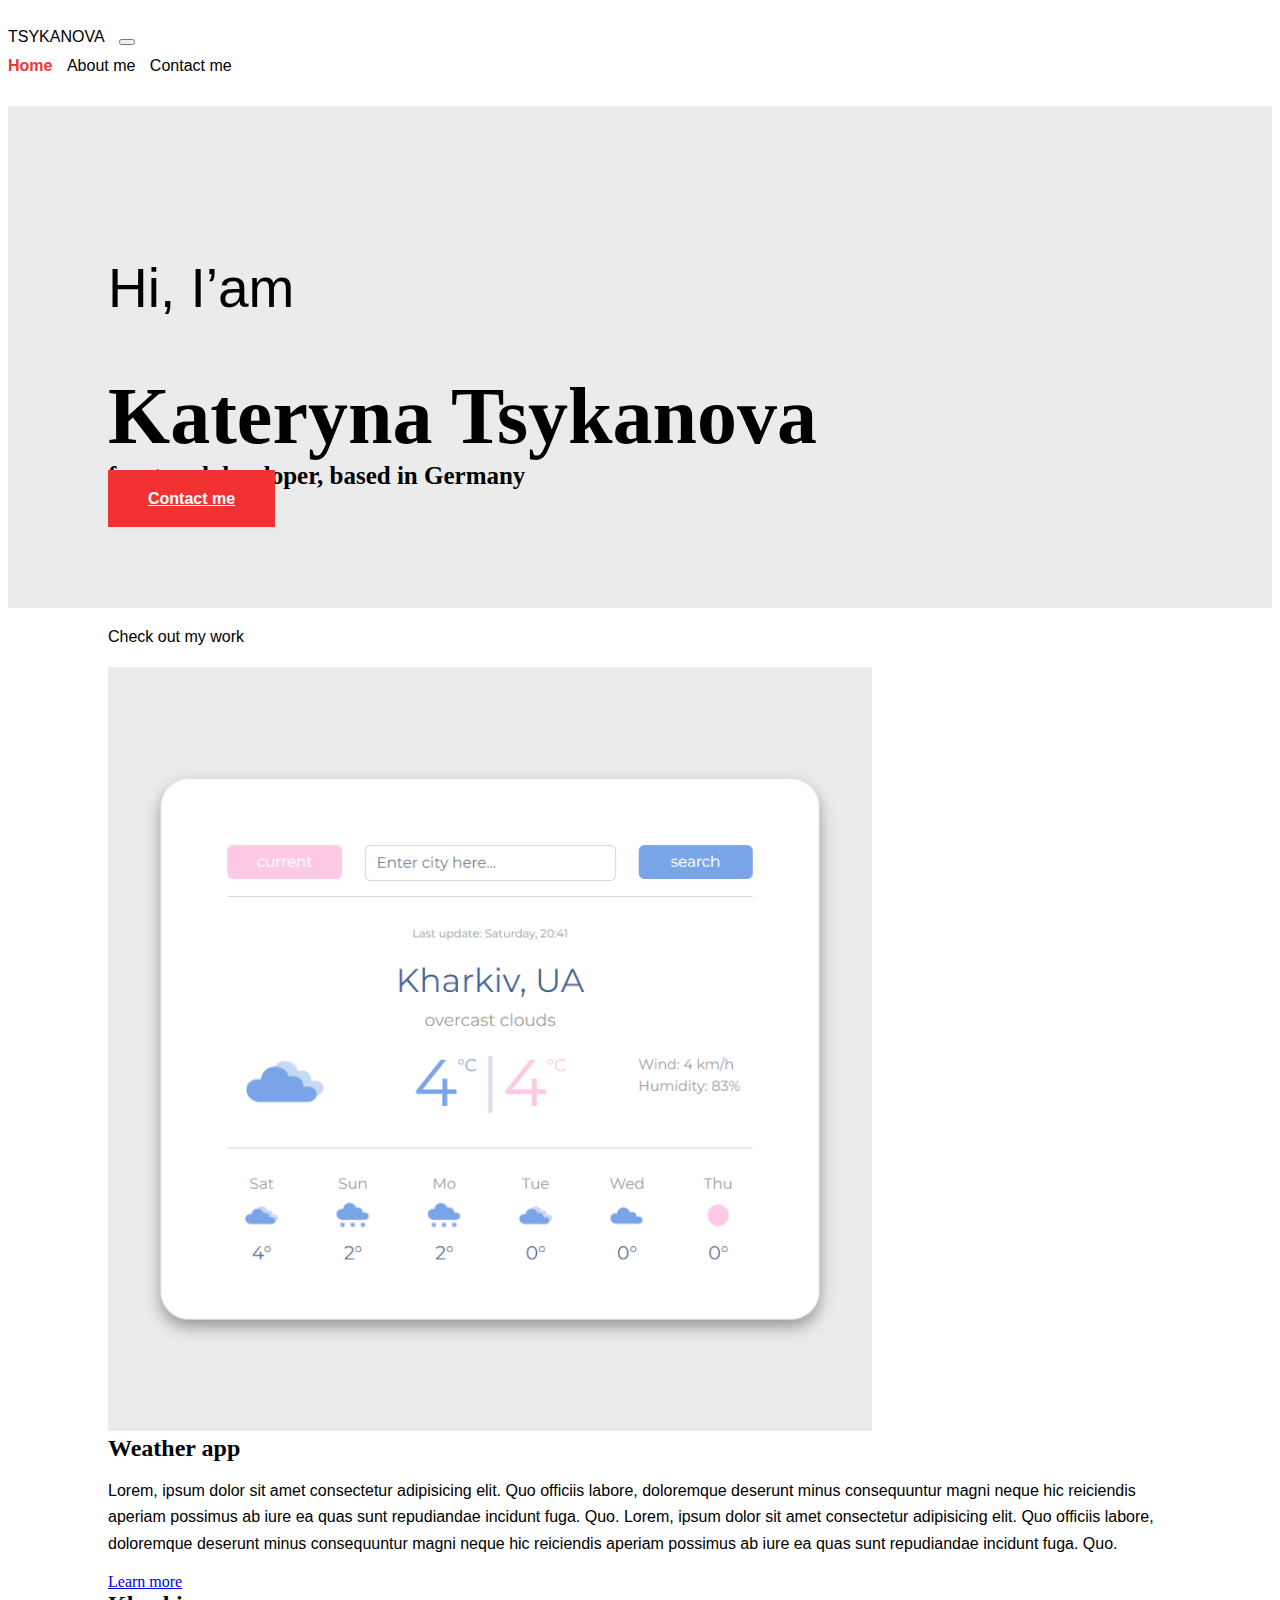
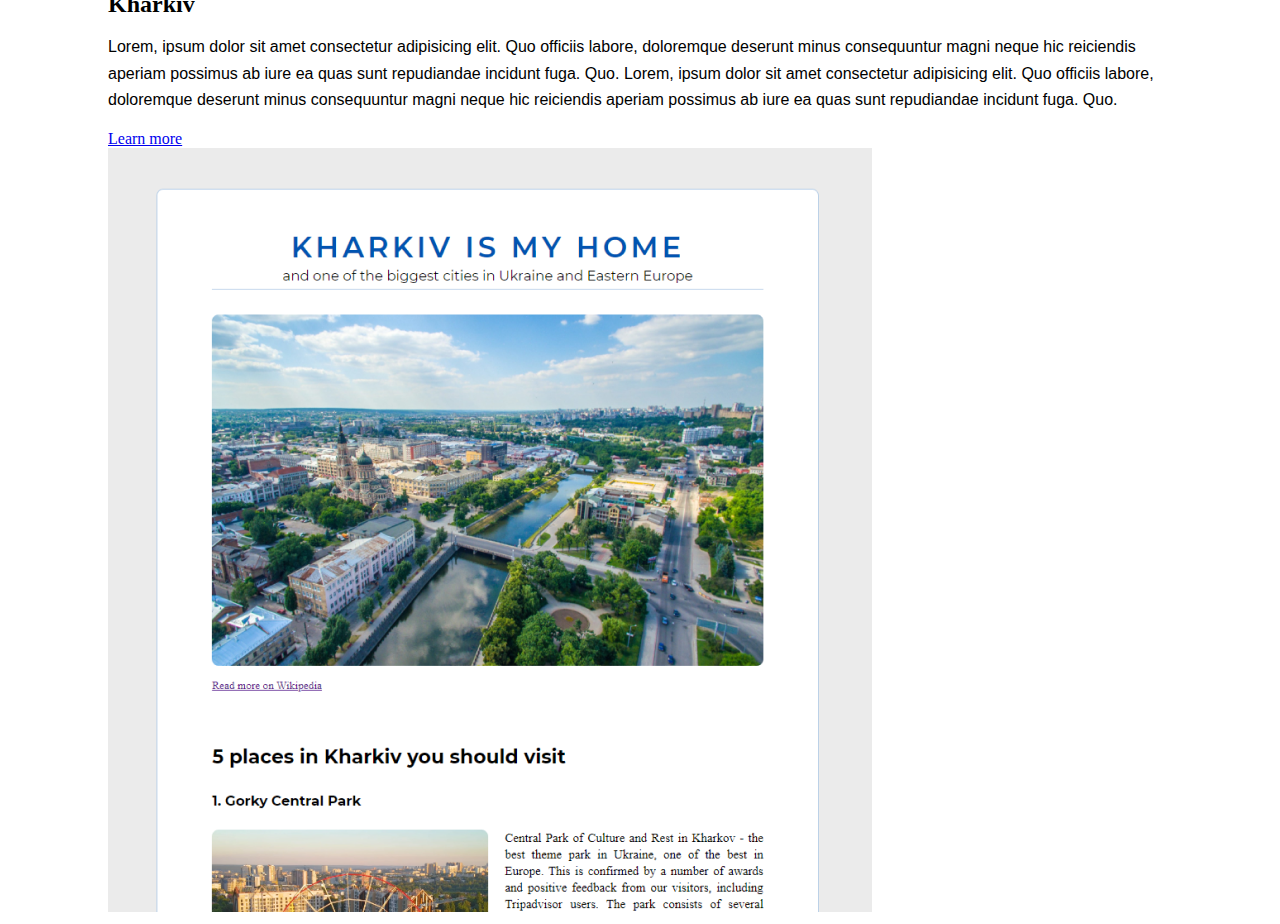
<file: index.html>
<!DOCTYPE html>
<html lang="en">
  <head>
    <meta charset="UTF-8" />
    <meta http-equiv="X-UA-Compatible" content="IE=edge" />
    <meta name="viewport" content="width=device-width, initial-scale=1.0" />
    <title>Kateryna Tsykanova</title>
    <link
      href="https://cdn.jsdelivr.net/npm/bootstrap@5.2.2/dist/css/bootstrap.min.css"
      rel="stylesheet"
      integrity="sha384-Zenh87qX5JnK2Jl0vWa8Ck2rdkQ2Bzep5IDxbcnCeuOxjzrPF/et3URy9Bv1WTRi"
      crossorigin="anonymous"
    />
    <link
      href="https://fonts.googleapis.com/css2?family=Josefin+Slab:wght@300&family=Lato:wght@300;400;700&display=swap"
      rel="stylesheet"
    />
    <script
      src="https://cdn.jsdelivr.net/npm/bootstrap@5.2.2/dist/js/bootstrap.bundle.min.js"
      integrity="sha384-OERcA2EqjJCMA+/3y+gxIOqMEjwtxJY7qPCqsdltbNJuaOe923+mo//f6V8Qbsw3"
      crossorigin="anonymous"
    ></script>
    <link href="src/styles.css" rel="stylesheet" />
  </head>
  <body>
    <nav class="navbar navbar-expand-lg bg-light fixed-top">
      <div class="container-fluid">
        <a class="navbar-brand" href="index.html">TSYKANOVA</a>
        <button
          class="navbar-toggler"
          type="button"
          data-bs-toggle="collapse"
          data-bs-target="#navbarNav"
          aria-controls="navbarNav"
          aria-expanded="false"
          aria-label="Toggle navigation"
        >
          <span class="navbar-toggler-icon"></span>
        </button>
        <div class="collapse navbar-collapse" id="navbarNav">
          <ul class="navbar-nav">
            <li class="nav-item">
              <a
                class="nav-link active"
                aria-current="page"
                href="index.html"
                title="Homepage"
              >
                Home
              </a>
            </li>
            <li class="nav-item">
              <a
                class="nav-link"
                href="about.html"
                title="About Kateryna Tsykanova"
              >
                About me
              </a>
            </li>
            <li class="nav-item">
              <a
                class="nav-link"
                href="about.html#contact"
                title="Contact of Kateryna Tsykanova"
              >
                Contact me
              </a>
            </li>
          </ul>
        </div>
      </div>
    </nav>

    <div class="hero">
      <div class="banner-text">
        <p>Hi, I’am</p>
        <h1>Kateryna Tsykanova</h1>
        <h2 class="mb-5">front-end developer, based in Germany</h2>
        <a href="#" class="btn btn-main">Contact me</a>
      </div>
    </div>

    <div class="container">
      <p class="text-center m-5">Check out my work</p>
      <div class="row project">
        <div class="col">
          <img
            src="img/weather_app.png"
            alt="image of weather-app project"
            class="d-none d-sm-block img-fluid"
          />
        </div>
        <div class="col-sm-6">
          <h2 class="mb-3">Weather app</h2>
          <p class="mb-4 text-muted">
            Lorem, ipsum dolor sit amet consectetur adipisicing elit. Quo
            officiis labore, doloremque deserunt minus consequuntur magni neque
            hic reiciendis aperiam possimus ab iure ea quas sunt repudiandae
            incidunt fuga. Quo. Lorem, ipsum dolor sit amet consectetur
            adipisicing elit. Quo officiis labore, doloremque deserunt minus
            consequuntur magni neque hic reiciendis aperiam possimus ab iure ea
            quas sunt repudiandae incidunt fuga. Quo.
          </p>
          <a href="#" class="btn btn-link">Learn more</a>
        </div>
      </div>
      <div class="row project">
        <div class="col-sm-6">
          <h2 class="mb-3">Kharkiv</h2>
          <p class="mb-4 text-muted">
            Lorem, ipsum dolor sit amet consectetur adipisicing elit. Quo
            officiis labore, doloremque deserunt minus consequuntur magni neque
            hic reiciendis aperiam possimus ab iure ea quas sunt repudiandae
            incidunt fuga. Quo. Lorem, ipsum dolor sit amet consectetur
            adipisicing elit. Quo officiis labore, doloremque deserunt minus
            consequuntur magni neque hic reiciendis aperiam possimus ab iure ea
            quas sunt repudiandae incidunt fuga. Quo.
          </p>
          <a href="#" class="btn btn-link">Learn more</a>
        </div>
        <div class="col">
          <img
            src="img/kharkiv.png"
            alt="image of weather-app project"
            class="d-none d-sm-block img-fluid"
          />
        </div>
      </div>
    </div>
  </body>
</html>
</file>
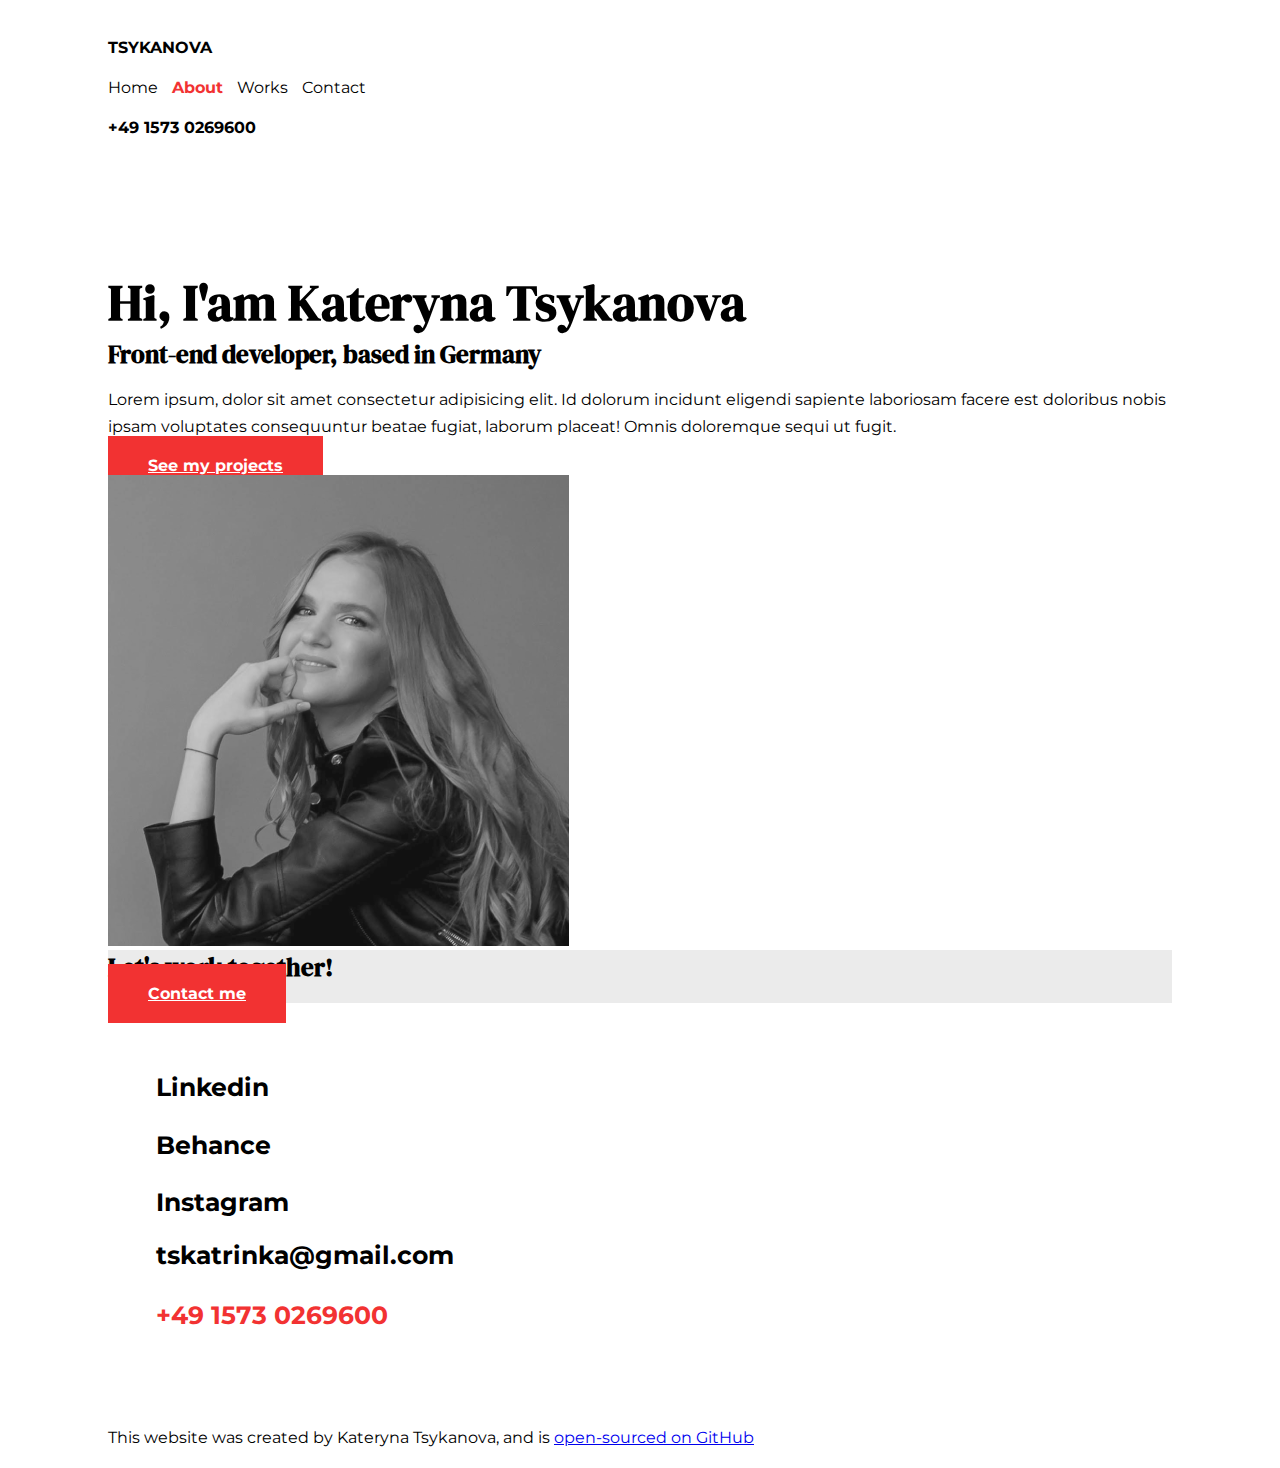
<file: about.html>
<!DOCTYPE html>
<html lang="en">
  <head>
    <meta charset="UTF-8" />
    <meta http-equiv="X-UA-Compatible" content="IE=edge" />
    <meta name="viewport" content="width=device-width, initial-scale=1.0" />
    <title>
      About Kateryna Tsykanova - front-end developer based in Germany
    </title>
    <link
      href="https://cdn.jsdelivr.net/npm/bootstrap@5.2.2/dist/css/bootstrap.min.css"
      rel="stylesheet"
      integrity="sha384-Zenh87qX5JnK2Jl0vWa8Ck2rdkQ2Bzep5IDxbcnCeuOxjzrPF/et3URy9Bv1WTRi"
      crossorigin="anonymous"
    />
    <link
      href="https://fonts.googleapis.com/css2?family=DM+Serif+Display&family=Montserrat&display=swap"
      rel="stylesheet"
    />
    <script
      src="https://cdn.jsdelivr.net/npm/bootstrap@5.2.2/dist/js/bootstrap.bundle.min.js"
      integrity="sha384-OERcA2EqjJCMA+/3y+gxIOqMEjwtxJY7qPCqsdltbNJuaOe923+mo//f6V8Qbsw3"
      crossorigin="anonymous"
    ></script>
    <link href="src/styles.css" rel="stylesheet" />
  </head>
  <body>
    <div class="container">
      <nav class="d-flex justify-content-between">
        <p class="header-logo">
          <a href="home.html" title="Homepage">TSYKANOVA</a>
        </p>
        <ul>
          <li><a href="home.html" title="Homepage">Home</a></li>
          <li>
            <a href="about.html" title="About Kateryna" class="active">About</a>
          </li>
          <li><a href="works.html" title="Kateryna's works">Works</a></li>
          <li>
            <a href="contact.html" title="Contact Kateryna">Contact</a>
          </li>
        </ul>
        <p class="header-phone d-none d-sm-block">+49 1573 0269600</p>
      </nav>
    </div>
    <div class="content-container container">
      <div class="row mb-md-5">
        <div class="col-lg-6">
          <h1 class="mb-3">Hi, I'am Kateryna Tsykanova</h1>
          <h2 class="mb-3">Front-end developer, based in Germany</h2>
          <p class="mb-5">
            Lorem ipsum, dolor sit amet consectetur adipisicing elit. Id dolorum
            incidunt eligendi sapiente laboriosam facere est doloribus nobis
            ipsam voluptates consequuntur beatae fugiat, laborum placeat! Omnis
            doloremque sequi ut fugit.
          </p>
          <a href="works.html" class="btn btn-main mb-5">See my projects</a>
        </div>
        <div class="col-lg-6 text-end mb-5">
          <img
            src="img/me.png"
            alt="Foto of Kateryna Tsykanova"
            class="img-fluid"
          />
        </div>
      </div>
      <footer>
        <div
          class="footer-contact d-none d-md-flex p-5 justify-content-between mb-5"
        >
          <h2>Let's work together!</h2>
          <a href="contact.html" class="btn btn-main">Contact me</a>
        </div>
        <div class="row contacts">
          <div class="col-lg-2">
            <p>
              <a href="https://www.linkedin.com/in/tsykanova/" target="_blank"
                >Linkedin</a
              >
            </p>
          </div>
          <div class="col-lg-2">
            <p>
              <a href="https://www.behance.net/kate_tsykanova" target="_blank"
                >Behance</a
              >
            </p>
          </div>
          <div class="col-lg-2">
            <p class="mb-5">
              <a href="https://www.instagram.com/tkat_rin/" target="_blank"
                >Instagram</a
              >
            </p>
          </div>
          <div class="col-lg-6 text-end">
            <div class="mb-5 emeil">
              <a href="https://www.instagram.com/tkat_rin/" target="_blank"
                >tskatrinka@gmail.com</a
              >
              <p class="phone mt-3">+49 1573 0269600</p>
            </div>
          </div>
        </div>
        <p class="text-center mb-5">
          This website was created by Kateryna Tsykanova, and is
          <a href="https://github.com/KaterynaTs19/portfolio_project"
            >open-sourced on GitHub</a
          >
        </p>
      </footer>
    </div>
  </body>
</html>
</file>
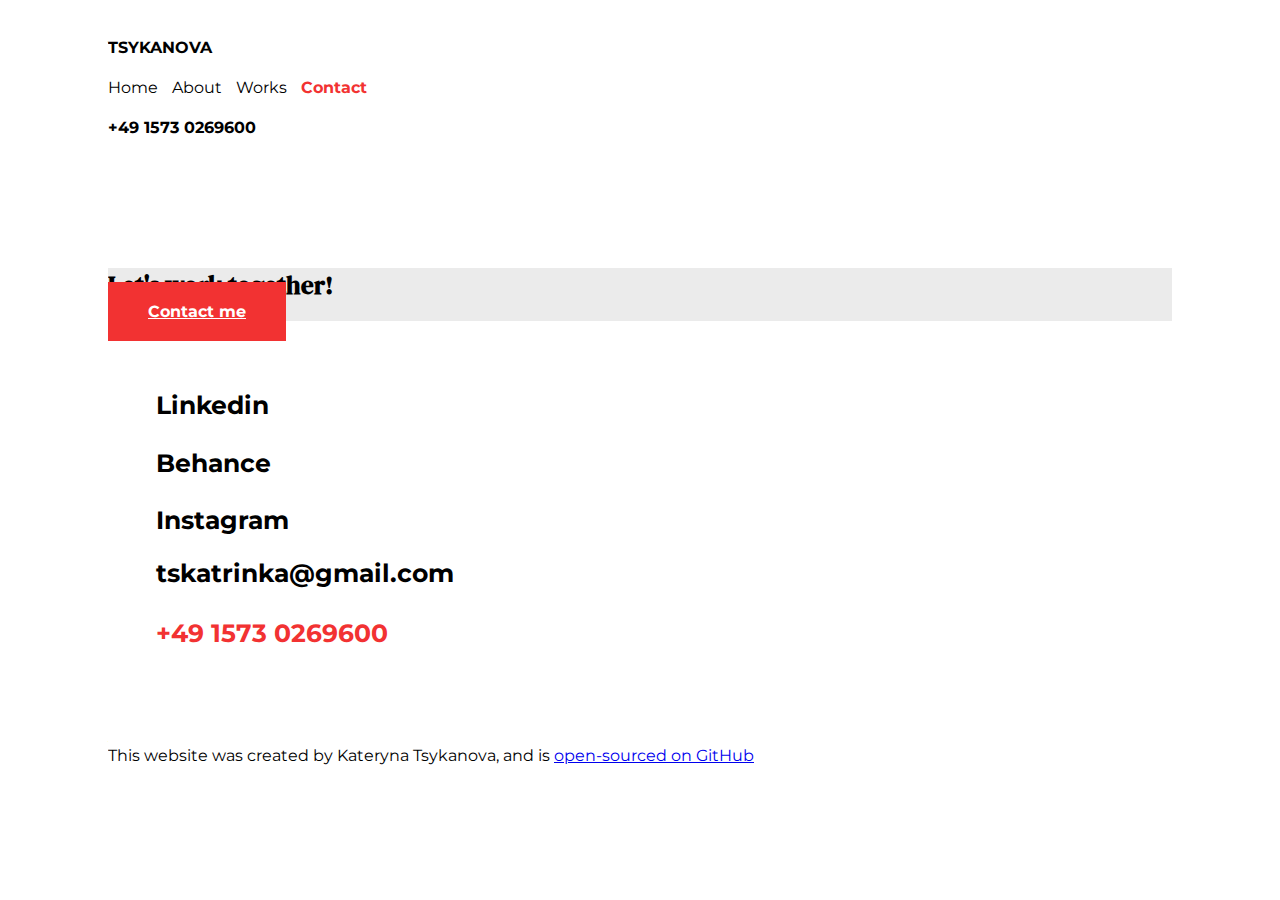
<file: contact.html>
<!DOCTYPE html>
<html lang="en">
  <head>
    <meta charset="UTF-8" />
    <meta http-equiv="X-UA-Compatible" content="IE=edge" />
    <meta name="viewport" content="width=device-width, initial-scale=1.0" />
    <title>Contacts of Kateryna Tsykanova</title>
    <link
      href="https://cdn.jsdelivr.net/npm/bootstrap@5.2.2/dist/css/bootstrap.min.css"
      rel="stylesheet"
      integrity="sha384-Zenh87qX5JnK2Jl0vWa8Ck2rdkQ2Bzep5IDxbcnCeuOxjzrPF/et3URy9Bv1WTRi"
      crossorigin="anonymous"
    />
    <link
      href="https://fonts.googleapis.com/css2?family=DM+Serif+Display&family=Montserrat&display=swap"
      rel="stylesheet"
    />
    <script
      src="https://cdn.jsdelivr.net/npm/bootstrap@5.2.2/dist/js/bootstrap.bundle.min.js"
      integrity="sha384-OERcA2EqjJCMA+/3y+gxIOqMEjwtxJY7qPCqsdltbNJuaOe923+mo//f6V8Qbsw3"
      crossorigin="anonymous"
    ></script>
    <link href="src/styles.css" rel="stylesheet" />
  </head>
  <body>
    <div class="container">
      <nav class="d-flex justify-content-between">
        <p class="header-logo">
          <a href="home.html" title="Homepage">TSYKANOVA</a>
        </p>
        <ul>
          <li><a href="home.html" title="Homepage">Home</a></li>
          <li><a href="about.html" title="About Kateryna">About</a></li>
          <li><a href="works.html" title="Kateryna's works">Works</a></li>
          <li>
            <a href="contact.html" title="Contact Kateryna" class="active"
              >Contact</a
            >
          </li>
        </ul>
        <p class="header-phone d-none d-sm-block">+49 1573 0269600</p>
      </nav>
    </div>
    <div class="content-container container">
      <div class="content">
         <footer>
        <div
          class="footer-contact d-none d-md-flex p-5 justify-content-between mb-5"
        >
          <h2>Let's work together!</h2>
          <a href="contact.html" class="btn btn-main">Contact me</a>
        </div>
        <div class="row contacts">
          <div class="col-lg-2">
            <p>
              <a href="https://www.linkedin.com/in/tsykanova/" target="_blank"
                >Linkedin</a
              >
            </p>
          </div>
          <div class="col-lg-2">
            <p>
              <a href="https://www.behance.net/kate_tsykanova" target="_blank"
                >Behance</a
              >
            </p>
          </div>
          <div class="col-lg-2">
            <p class="mb-5">
              <a href="https://www.instagram.com/tkat_rin/" target="_blank"
                >Instagram</a
              >
            </p>
          </div>
          <div class="col-lg-6 text-end">
            <div class="mb-5 emeil">
              <a href="https://www.instagram.com/tkat_rin/" target="_blank"
                >tskatrinka@gmail.com</a
              >
              <p class="phone mt-3">+49 1573 0269600</p>
            </div>
          </div>
        </div>
        <p class="text-center mb-5">
          This website was created by Kateryna Tsykanova, and is
          <a href="https://github.com/KaterynaTs19/portfolio_project"
            >open-sourced on GitHub</a
          >
        </p>
      </footer>
        </div>
      </div>
    </div>
  </body>
</html>
</file>
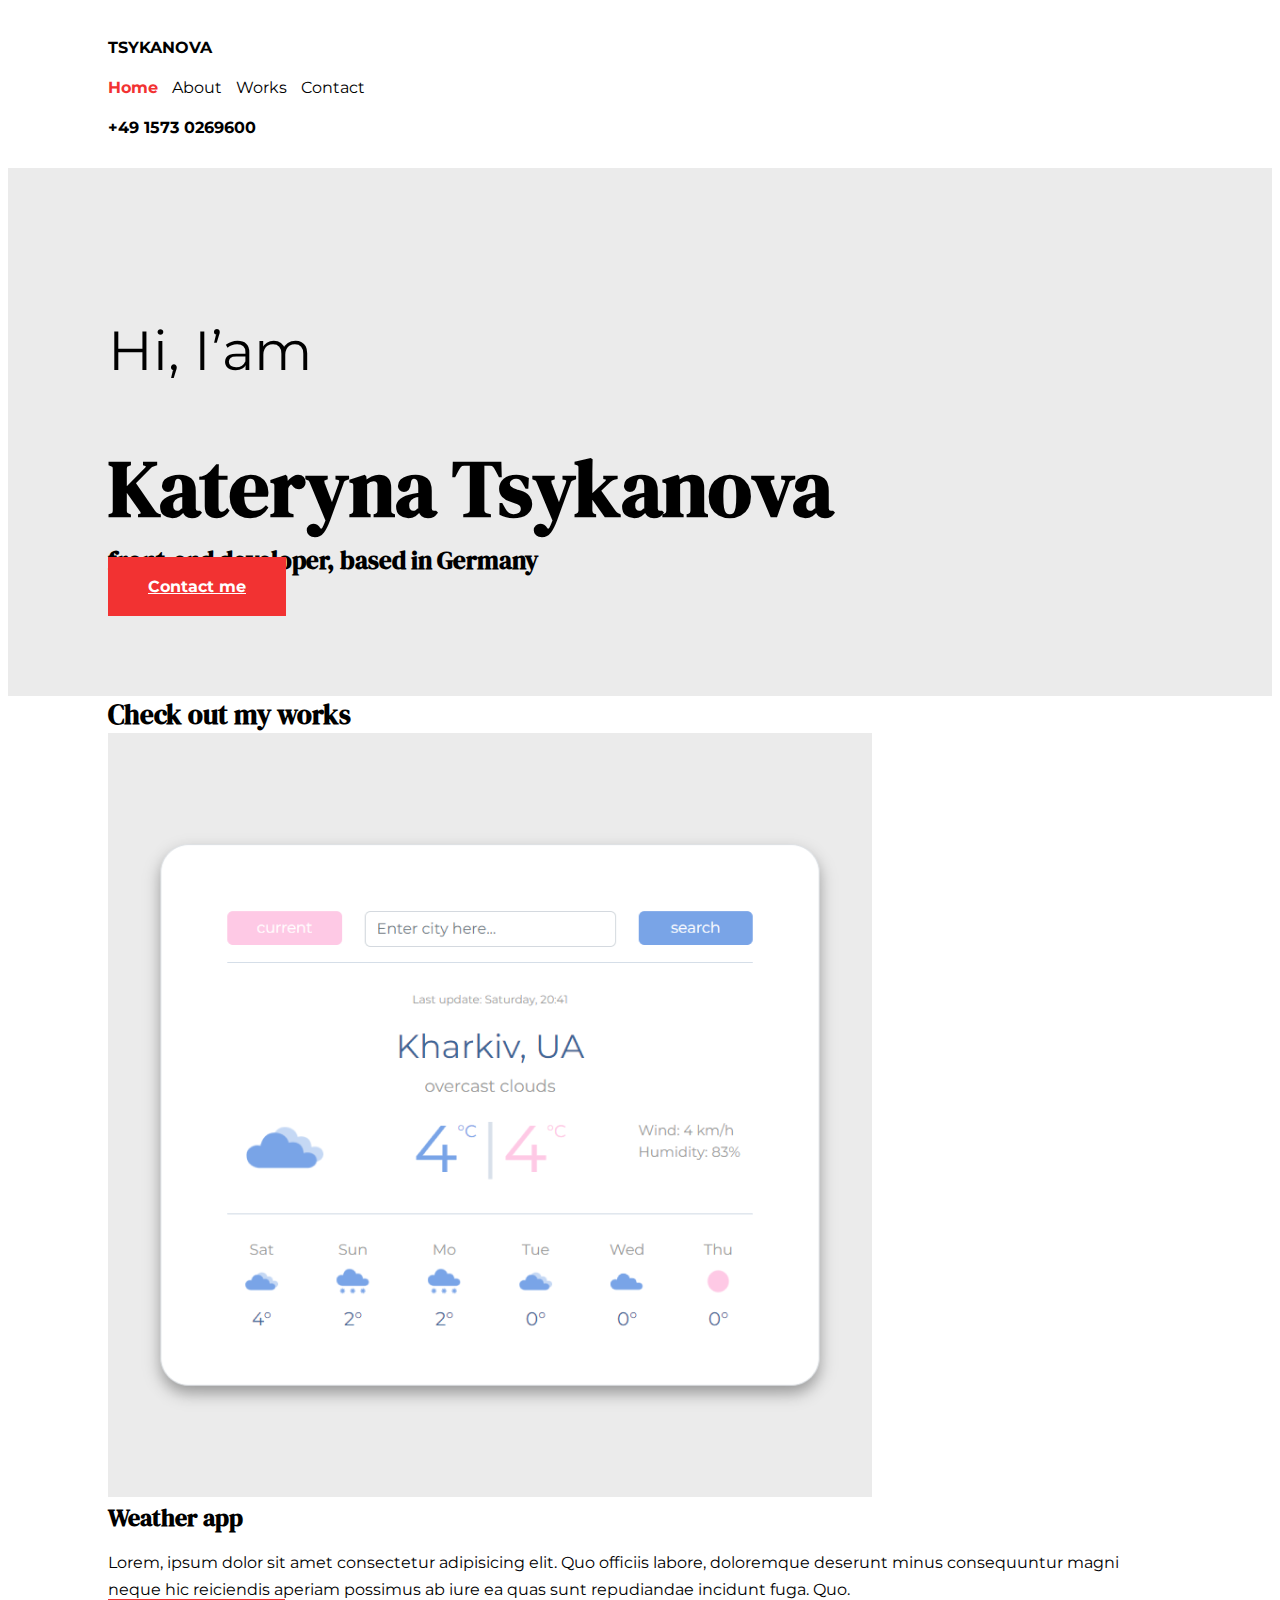
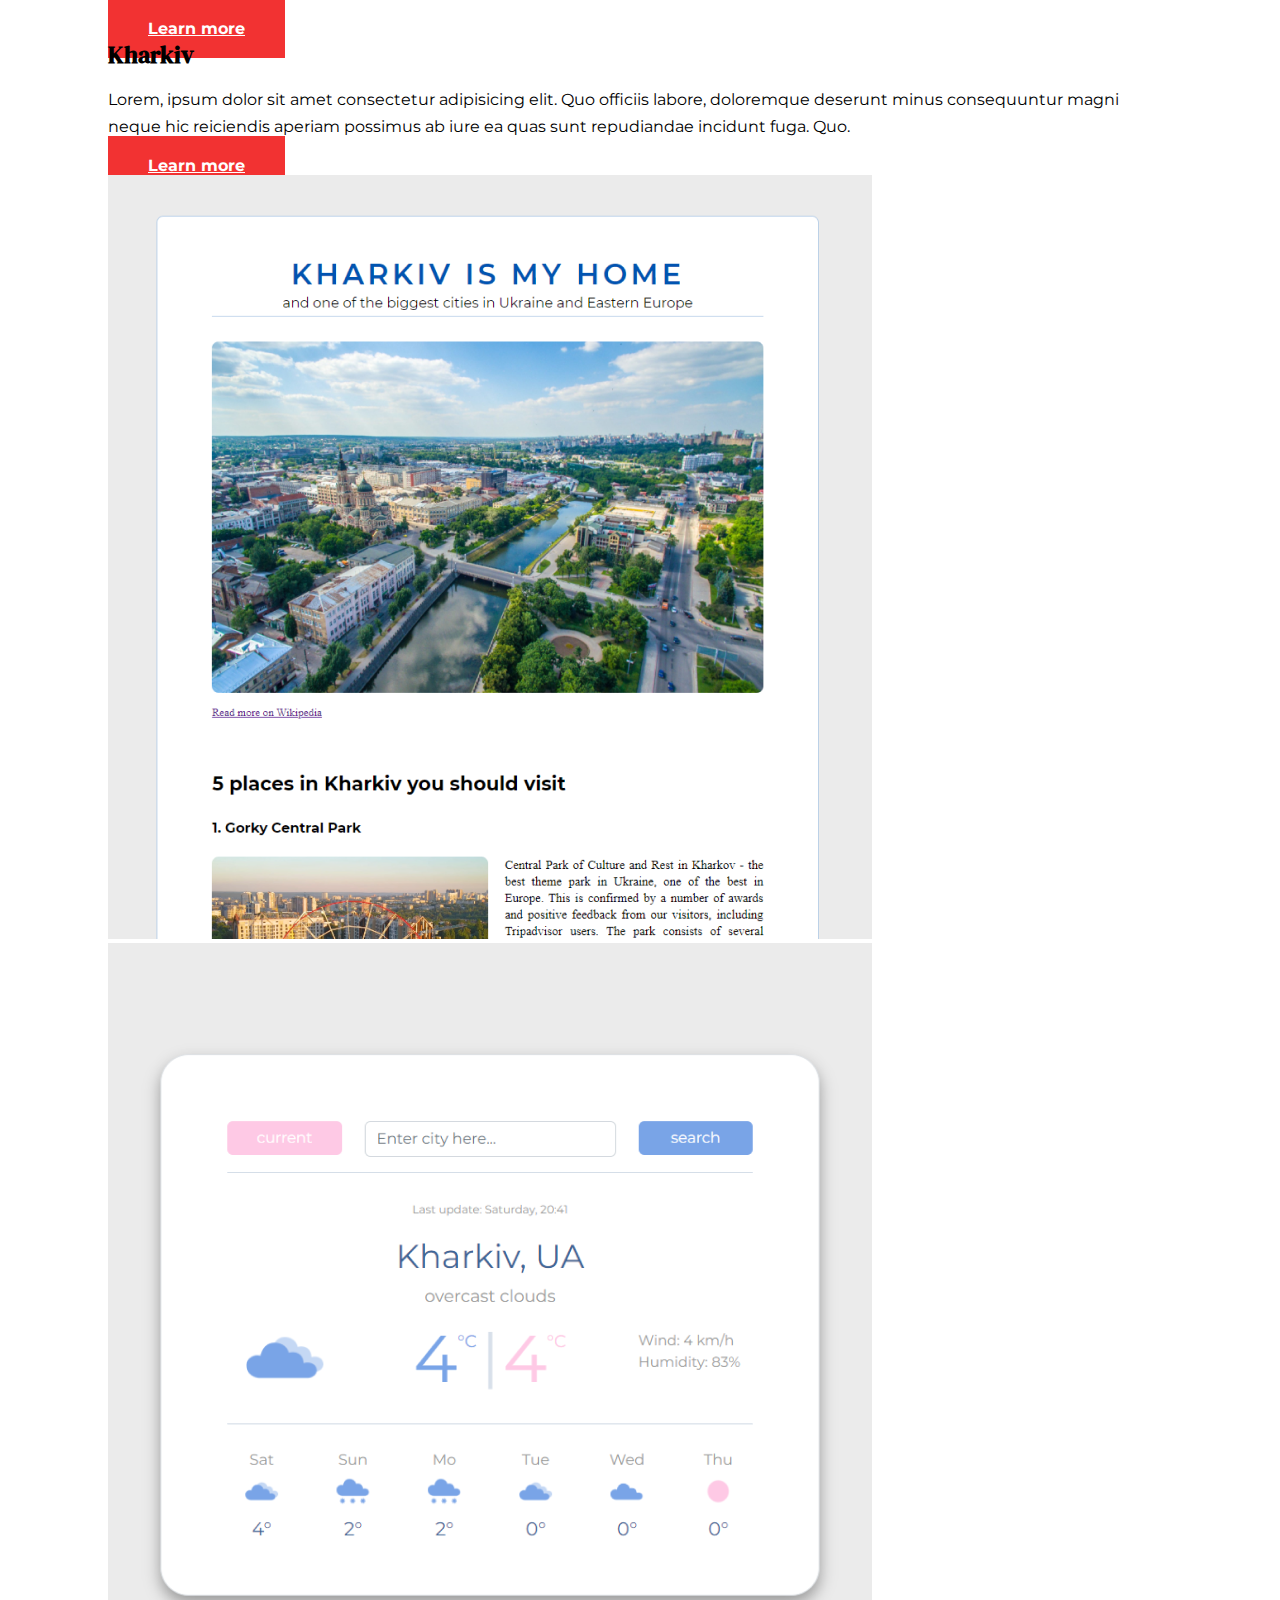
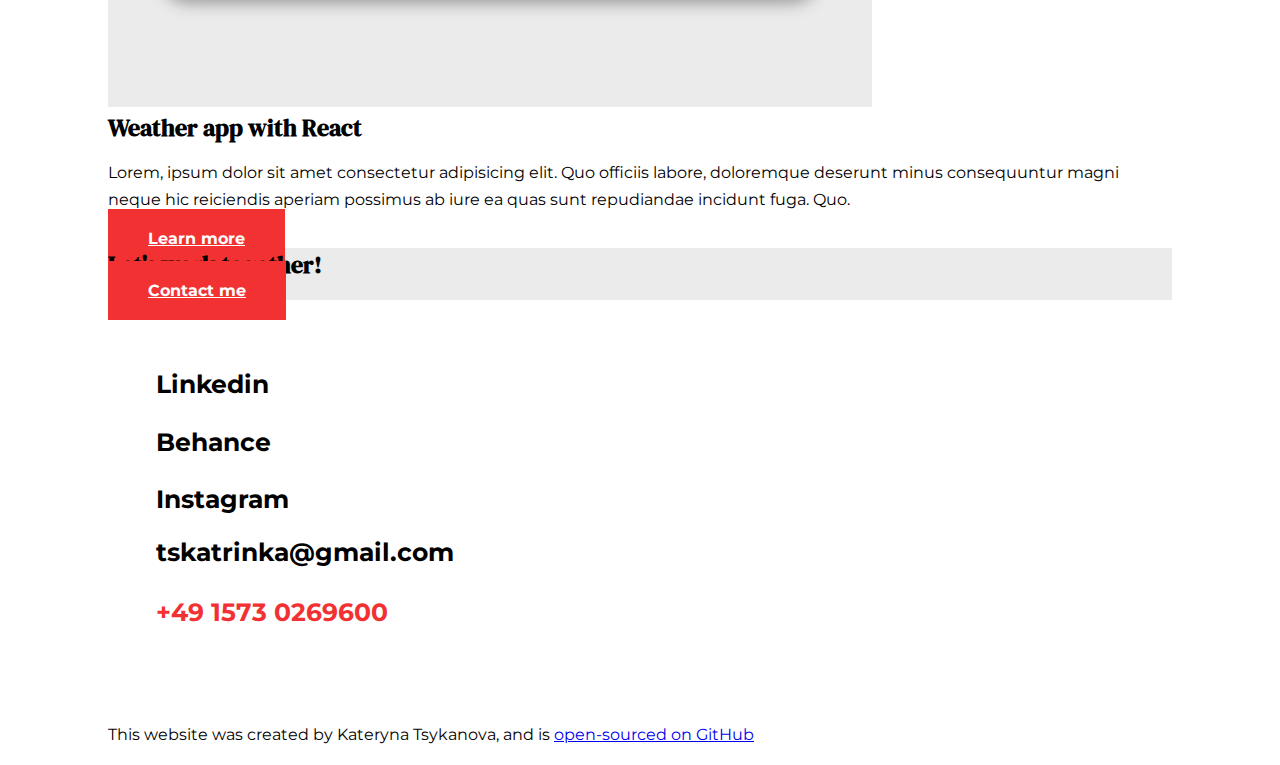
<file: home.html>
<!DOCTYPE html>
<html lang="en">
  <head>
    <meta charset="UTF-8" />
    <meta http-equiv="X-UA-Compatible" content="IE=edge" />
    <meta name="viewport" content="width=device-width, initial-scale=1.0" />
    <title>Front-end developer based in Germany - Kateryna Tsykanova</title>
    <meta
      name="description"
      content="Kateryna Tsykanova is a front-end developer based in Germany"
    />
    <link
      href="https://cdn.jsdelivr.net/npm/bootstrap@5.2.2/dist/css/bootstrap.min.css"
      rel="stylesheet"
      integrity="sha384-Zenh87qX5JnK2Jl0vWa8Ck2rdkQ2Bzep5IDxbcnCeuOxjzrPF/et3URy9Bv1WTRi"
      crossorigin="anonymous"
    />
    <link
      href="https://fonts.googleapis.com/css2?family=DM+Serif+Display&family=Montserrat&display=swap"
      rel="stylesheet"
    />
    <script
      src="https://cdn.jsdelivr.net/npm/bootstrap@5.2.2/dist/js/bootstrap.bundle.min.js"
      integrity="sha384-OERcA2EqjJCMA+/3y+gxIOqMEjwtxJY7qPCqsdltbNJuaOe923+mo//f6V8Qbsw3"
      crossorigin="anonymous"
    ></script>
    <link href="src/styles.css" rel="stylesheet" />
  </head>
  <body>
    <div class="container">
      <nav class="d-flex justify-content-between">
        <p class="header-logo">
          <a href="home.html" title="Homepage">TSYKANOVA</a>
        </p>
        <ul>
          <li><a href="home.html" class="active" title="Homepage">Home</a></li>
          <li><a href="about.html" title="About Kateryna">About</a></li>
          <li><a href="works.html" title="Kateryna's works">Works</a></li>
          <li><a href="contact.html" title="Contact Kateryna">Contact</a></li>
        </ul>
        <p class="header-phone d-none d-sm-block">+49 1573 0269600</p>
      </nav>
    </div>
    <div class="hero mb-5">
      <div class="banner-text text-center">
        <p>Hi, I’am</p>
        <h1 class="mb-3">Kateryna Tsykanova</h1>
        <h2 class="mb-5">front-end developer, based in Germany</h2>
        <a href="contact.html" class="btn btn-main">Contact me</a>
      </div>
    </div>

    <div class="container">
      <h3 class="text-center mb-5">Check out my works</h3>
      <div class="row mb-5 mt-3">
        <div class="col-md-6 mb-md-5">
          <img
            src="img/weather_app.png"
            alt="Image of weather-app project"
            class="d-none d-sm-block img-fluid"
          />
        </div>
        <div class="col-md-6">
          <div class="content ms-md-5">
            <h2 class="mb-3">Weather app</h2>
            <p class="mb-4 text-muted">
              Lorem, ipsum dolor sit amet consectetur adipisicing elit. Quo
              officiis labore, doloremque deserunt minus consequuntur magni
              neque hic reiciendis aperiam possimus ab iure ea quas sunt
              repudiandae incidunt fuga. Quo.
            </p>
            <a href="works.html" class="btn btn-main mb-3">Learn more</a>
          </div>
        </div>
      </div>
      <div class="row mb-5">
        <div class="col-md-6">
          <div class="content me-md-5">
            <h2 class="mb-3">Kharkiv</h2>
            <p class="mb-4 text-muted">
              Lorem, ipsum dolor sit amet consectetur adipisicing elit. Quo
              officiis labore, doloremque deserunt minus consequuntur magni
              neque hic reiciendis aperiam possimus ab iure ea quas sunt
              repudiandae incidunt fuga. Quo.
            </p>
            <a href="works.html" class="btn btn-main mb-3">Learn more</a>
          </div>
        </div>
        <div class="col-md-6 mb-md-5">
          <img
            src="img/kharkiv.png"
            alt="Image of Kharkiv landing-page"
            class="d-none d-sm-block img-fluid"
          />
        </div>
      </div>
      <div class="row mb-5 mt-3">
        <div class="col-md-6 mb-md-5">
          <img
            src="img/weather_app.png"
            alt="image of weather-app project"
            class="d-none d-sm-block img-fluid"
          />
        </div>
        <div class="col-md-6">
          <div class="content ms-md-5">
            <h2 class="mb-3">Weather app with React</h2>
            <p class="mb-4 text-muted">
              Lorem, ipsum dolor sit amet consectetur adipisicing elit. Quo
              officiis labore, doloremque deserunt minus consequuntur magni
              neque hic reiciendis aperiam possimus ab iure ea quas sunt
              repudiandae incidunt fuga. Quo.
            </p>
            <a href="works.html" class="btn btn-main mb-3">Learn more</a>
          </div>
        </div>
      </div>
      <footer>
        <div
          class="footer-contact d-none d-md-flex p-5 justify-content-between mb-5"
        >
          <h2>Let's work together!</h2>
          <a href="contact.html" class="btn btn-main">Contact me</a>
        </div>
        <div class="row contacts">
          <div class="col-lg-2">
            <p>
              <a href="https://www.linkedin.com/in/tsykanova/" target="_blank"
                >Linkedin</a
              >
            </p>
          </div>
          <div class="col-lg-2">
            <p>
              <a href="https://www.behance.net/kate_tsykanova" target="_blank"
                >Behance</a
              >
            </p>
          </div>
          <div class="col-lg-2">
            <p class="mb-5">
              <a href="https://www.instagram.com/tkat_rin/" target="_blank"
                >Instagram</a
              >
            </p>
          </div>
          <div class="col-lg-6 text-end">
            <div class="mb-5 emeil">
              <a href="https://www.instagram.com/tkat_rin/" target="_blank"
                >tskatrinka@gmail.com</a
              >
              <p class="phone mt-3">+49 1573 0269600</p>
            </div>
          </div>
        </div>
        <p class="text-center mb-5">
          This website was created by Kateryna Tsykanova, and is
          <a href="https://github.com/KaterynaTs19/portfolio_project"
            >open-sourced on GitHub</a
          >
        </p>
      </footer>
    </div>
  </body>
</html>
</file>
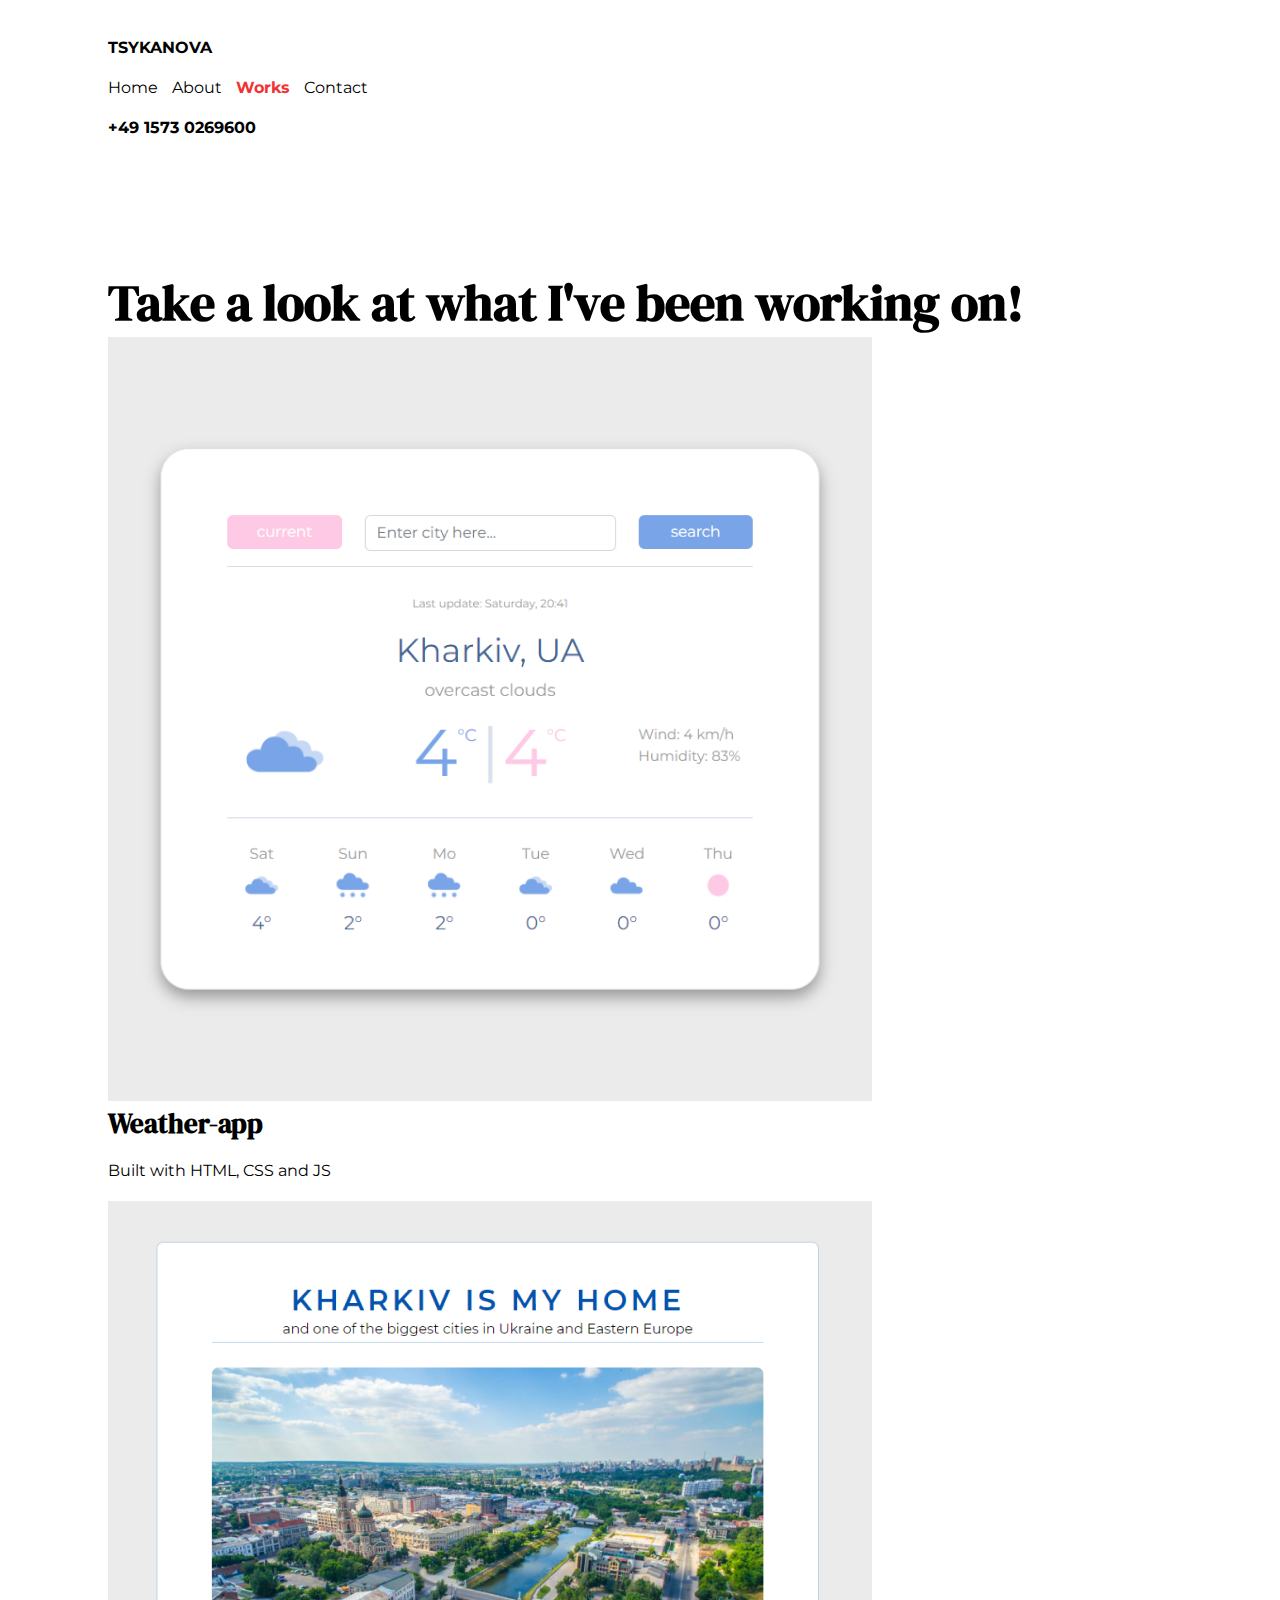
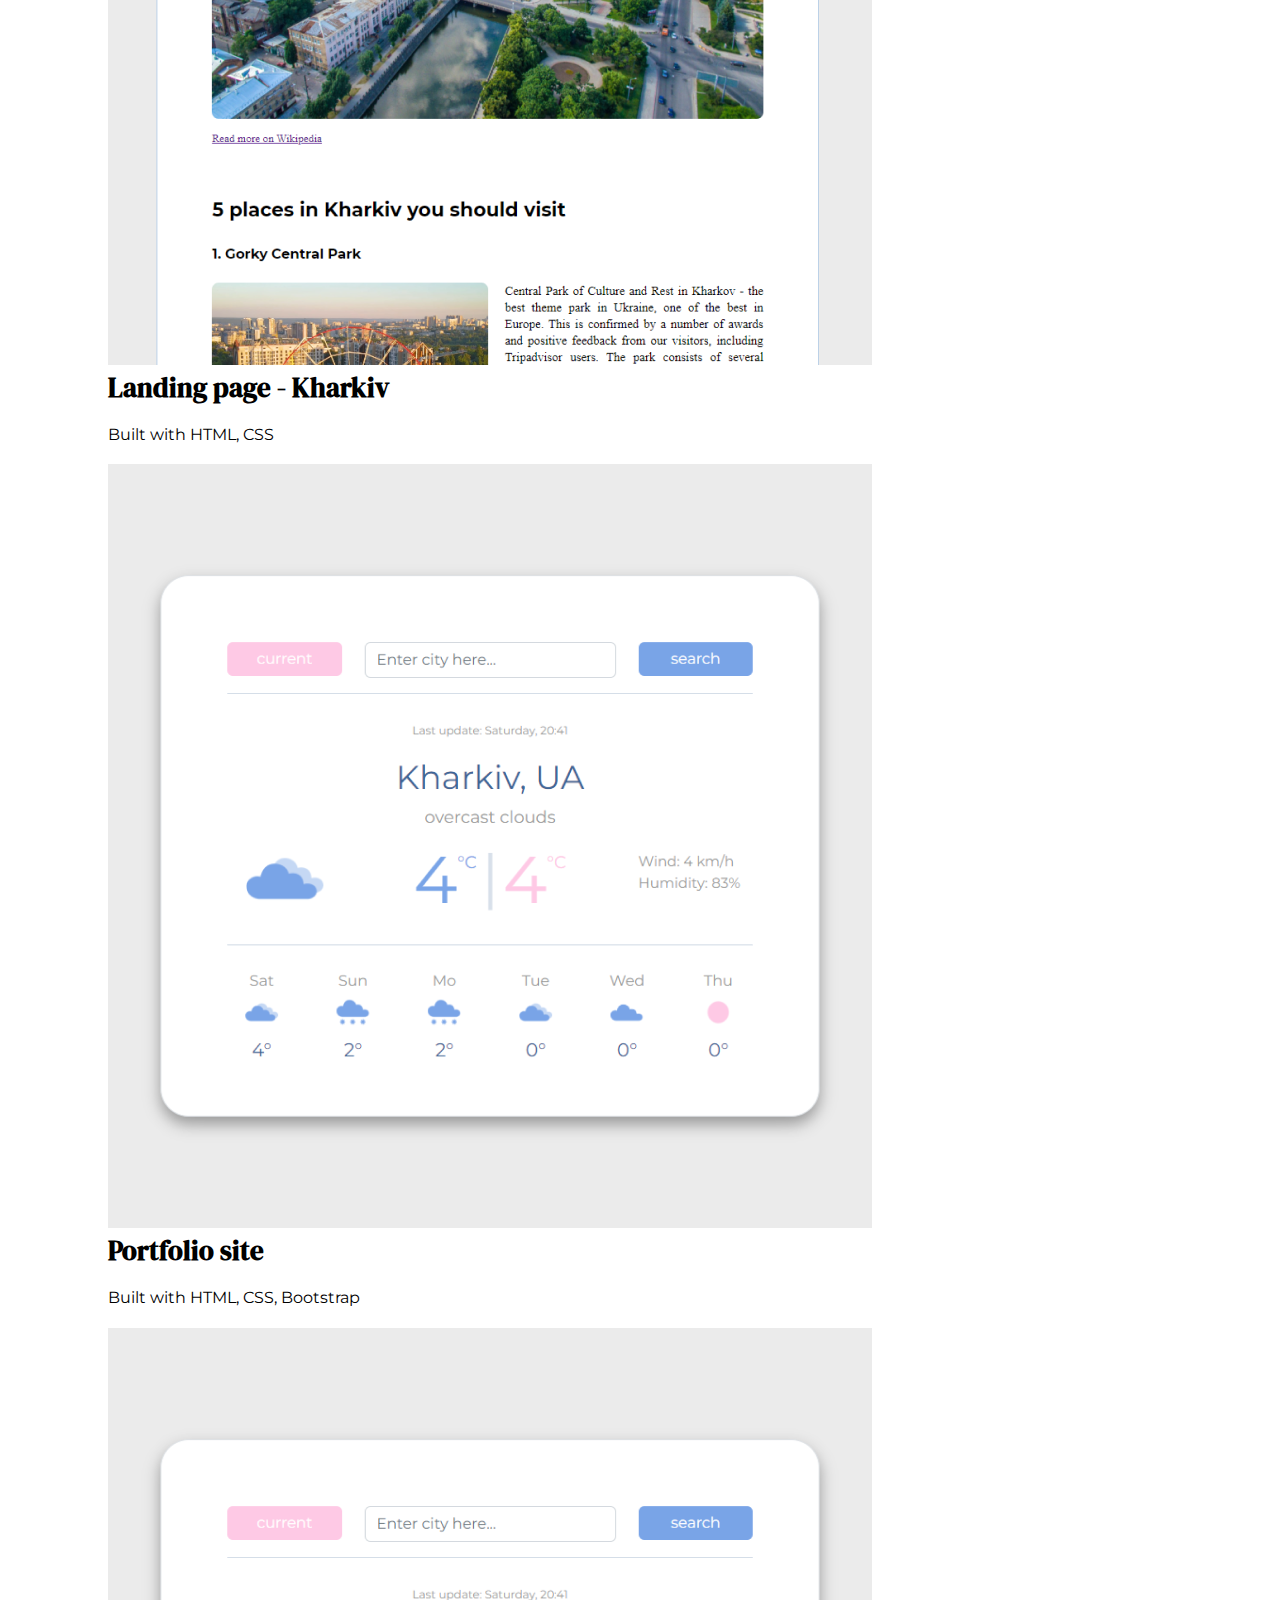
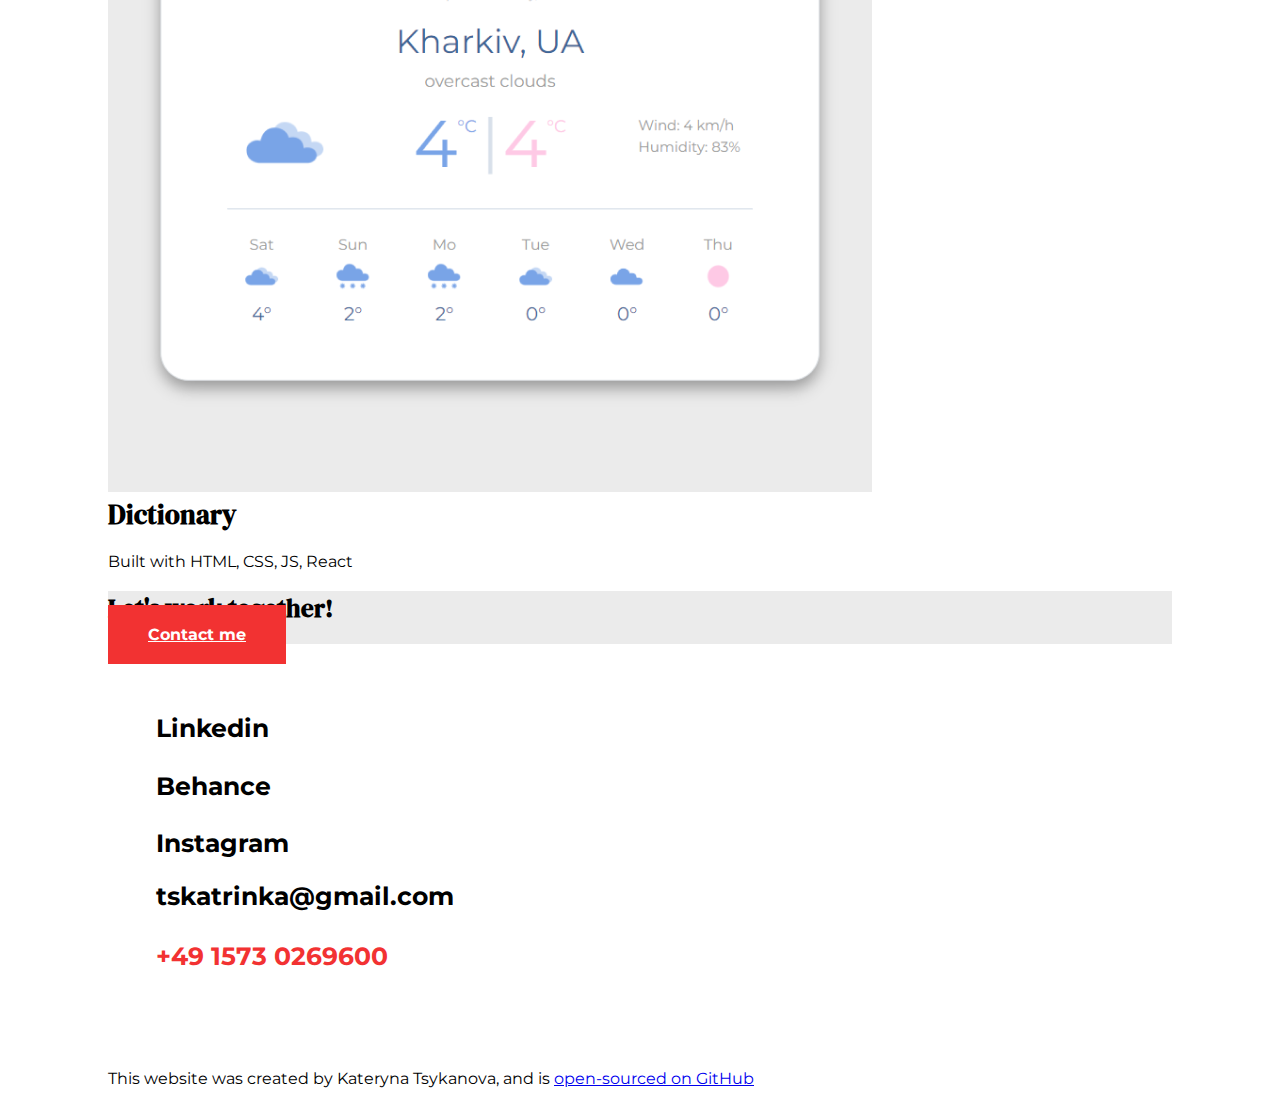
<file: works.html>
<!DOCTYPE html>
<html lang="en">
  <head>
    <meta charset="UTF-8" />
    <meta http-equiv="X-UA-Compatible" content="IE=edge" />
    <meta name="viewport" content="width=device-width, initial-scale=1.0" />
    <title>Worcs of Kateryna Tsykanova - front-end developer based in Germany</title>
    <link
      href="https://cdn.jsdelivr.net/npm/bootstrap@5.2.2/dist/css/bootstrap.min.css"
      rel="stylesheet"
      integrity="sha384-Zenh87qX5JnK2Jl0vWa8Ck2rdkQ2Bzep5IDxbcnCeuOxjzrPF/et3URy9Bv1WTRi"
      crossorigin="anonymous"
    />
    <link
      href="https://fonts.googleapis.com/css2?family=DM+Serif+Display&family=Montserrat&display=swap"
      rel="stylesheet"
    />
    <script
      src="https://cdn.jsdelivr.net/npm/bootstrap@5.2.2/dist/js/bootstrap.bundle.min.js"
      integrity="sha384-OERcA2EqjJCMA+/3y+gxIOqMEjwtxJY7qPCqsdltbNJuaOe923+mo//f6V8Qbsw3"
      crossorigin="anonymous"
    ></script>
    <link href="src/styles.css" rel="stylesheet" />
  </head>
  <body>
    <div class="container">
      <nav class="d-flex justify-content-between">
        <p class="header-logo">
          <a href="home.html" title="Homepage">TSYKANOVA</a>
        </p>
        <ul>
          <li><a href="home.html" title="Homepage">Home</a></li>
          <li>
            <a href="about.html" title="About Kateryna" >About</a>
          </li>
          <li><a href="works.html" title="Kateryna's works" class="active">Works</a></li>
          <li>
            <a href="contact.html" title="Contact Kateryna">Contact</a>
          </li>
        </ul>
        <p class="header-phone d-none d-sm-block">+49 1573 0269600</p>
      </nav>
    </div>

    <div class="content-container container">
      <div class="content">
        <h1 class="text-center mb-5">
          Take a look at what I've been working on!
        </h1>
        <div class="row gx-5 mb-md-5">
          <div class="col-md-6 mb-5">
            <img
              src="img/weather_app.png"
              class="img-about img-fluid mb-3"
              alt="Image of weather-app"
            />
            <h3 class="text-center">Weather-app</h3>
            <p class="text-center text-muted">Built with HTML, CSS and JS</p>
          </div>
          <div class="col-md-6 mb-5">
            <img
              src="img/kharkiv.png"
              class="img-about img-fluid mb-3"
              alt="Image of Kharkiv landing-page"
            />
            <h3 class="text-center">Landing page - Kharkiv</h3>
            <p class="text-center text-muted">Built with HTML, CSS</p>
          </div>
          <div class="col-md-6 mb-5">
            <img
              src="img/weather_app.png"
              class="img-about img-fluid mb-3"
              alt="Image of Portfolio-site"
            />
            <h3 class="text-center">Portfolio site</h3>
            <p class="text-center text-muted">
              Built with HTML, CSS, Bootstrap
            </p>
          </div>
          <div class="col-md-6 mb-5">
            <img
              src="img/weather_app.png"
              class="img-about img-fluid mb-3"
              alt="Image of dictionary-app"
            />
            <h3 class="text-center">Dictionary</h3>
            <p class="text-center text-muted">
              Built with HTML, CSS, JS, React
            </p>
          </div>
        </diw>
      </div>
    </div>
     <footer>
        <div
          class="footer-contact d-none d-md-flex p-5 justify-content-between mb-5"
        >
          <h2>Let's work together!</h2>
          <a href="contact.html" class="btn btn-main">Contact me</a>
        </div>
        <div class="row contacts">
          <div class="col-lg-2">
            <p>
              <a href="https://www.linkedin.com/in/tsykanova/" target="_blank"
                >Linkedin</a
              >
            </p>
          </div>
          <div class="col-lg-2">
            <p>
              <a href="https://www.behance.net/kate_tsykanova" target="_blank"
                >Behance</a
              >
            </p>
          </div>
          <div class="col-lg-2">
            <p class="mb-5">
              <a href="https://www.instagram.com/tkat_rin/" target="_blank"
                >Instagram</a
              >
            </p>
          </div>
          <div class="col-lg-6 text-end">
            <div class="mb-5 emeil">
              <a href="https://www.instagram.com/tkat_rin/" target="_blank"
                >tskatrinka@gmail.com</a
              >
              <p class="phone mt-3">+49 1573 0269600</p>
            </div>
          </div>
        </div>
        <p class="text-center mb-5">
          This website was created by Kateryna Tsykanova, and is
          <a href="https://github.com/KaterynaTs19/portfolio_project"
            >open-sourced on GitHub</a
          >
        </p>
      </footer>
  </body>
</html>
</file>
<file: src/styles.css>
:root {
  --branding-color: #ebebeb;
  --button-color: #f23232;
  --heading-font: "DM Serif Display", serif;
  --default-font: "Montserrat", sans-serif;
}
h1,
h2,
h3,
h4,
h5 {
  font-family: var(--heading-font);
  margin: 0;
}
h1 {
  font-size: 50px;
}
h3 {
  font-size: 27px;
}
p {
  font-size: 16px;
  line-height: 1.66;
  font-family: var(--default-font);
}

.active {
  color: var(--button-color) !important;
  font-weight: bold;
}
.header-logo,
.header-phone {
  font-weight: bold;
  line-height: 40px;
  margin: 0;
}
.header-logo {
  font-weight: 22px;
  padding-left: 0;
}

.hero {
  padding: 100px;

  background-color: var(--branding-color);
}
.hero h1 {
  font-size: 80px;
}
.hero h2,
.content-container h2 {
  font-size: 25px;
}

.hero p {
  font-size: 55px;
  line-height: 1;
}

/*font-family: 'Josefin Slab', serif;
font-family: 'Lato', sans-serif;*/
.btn-main {
  background-color: var(--button-color);
  color: #fff;
  font-weight: bold;
  padding: 20px 40px;
  font-size: 16px;

  font-family: var(--default-font);
  border-radius: 0;
}
.btn-main:hover {
  color: var(--button-color);
  background-color: transparent;
  border: 1px solid var(--button-color);
}
.container {
  padding: 0 100px;
}
.content-container {
  padding: 100px 100px 0;
}

.contacts a {
  text-decoration: none;
  color: #000;
  font-size: 25px;
  font-weight: bold;
  font-family: var(--default-font);
}

.phone {
  font-weight: bold;
  font-size: 25px;
  color: var(--button-color);
}
nav {
  padding: 20px 0;
  font-family: var(--default-font);
}
nav ul {
  padding: 0;
  margin: 0;
}

nav li {
  display: inline;
  list-style: none;
  line-height: 40px;
}

nav a {
  text-decoration: none;
  padding-right: 10px;
  color: #000;
}
nav a:hover,
.contacts a:hover {
  color: var(--button-color);
}
.content {
  padding: 0;
}
.footer-contact {
  background-color: var(--branding-color);
}
.contacts {
  padding: 3em;
}
@media (max-width: 1200px) {
  ul a {
    padding: 0 0 0 10px;
    font-size: 15px;
  }
  .container {
    text-align: center;
    padding: 0 20px;
  }
  .header-logo {
    font-size: 14px;
    padding-left: 0;
  }
  .hero {
    padding: 80px 20px;
    text-align: center;
  }
  .hero h1 {
    font-size: 50px;
    margin-bottom: 30px;
  }
  .hero p {
    font-size: 25px;
    font-weight: bold;
  }

  .content-container,
  .contacts {
    text-align: center;
    padding: 50px 20px 0;
  }
  .emeil,
  .phone {
    text-align: center;
  }
}
@media (min-width: 900px) {
  .contacts-heading {
    text-align: left;
  }
}
</file>
